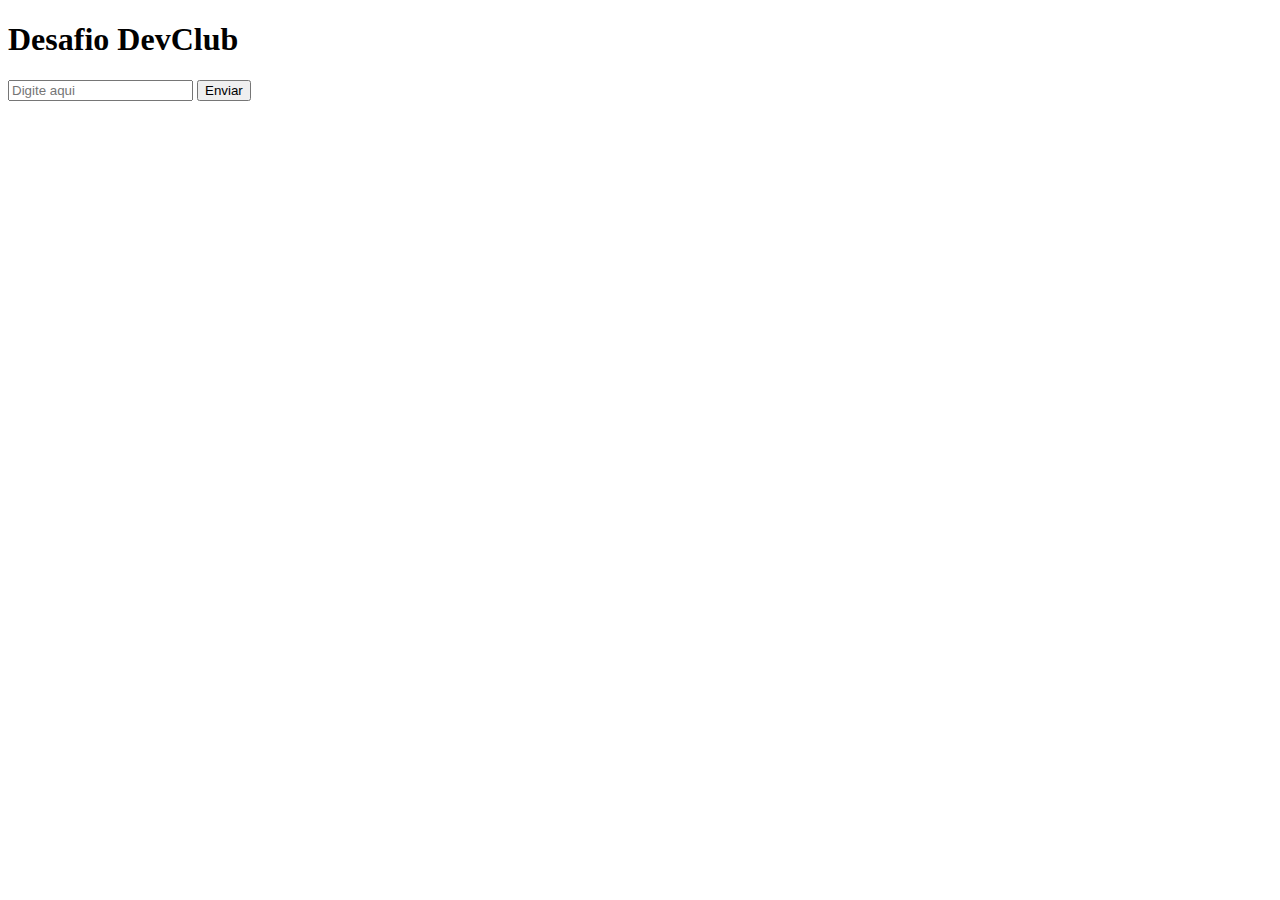
<file: Desafio/index.html>
<!DOCTYPE html>
<html lang="pt-BR">
<head>
    <meta charset="UTF-8">
    <meta name="viewport" content="width=device-width, initial-scale=1.0">
    <script src="./desafio.js"></script>
    <title>Desafio DevClub</title>
</head>
<body>
    <h1>Desafio DevClub</h1>
    <input id="meuInput" placeholder="Digite aqui">
    <button onclick="aoClicarBotao()" id="meuBotao">Enviar</button>
    <p id="meuParagrafo"></p>
</body>
</html>
</file>
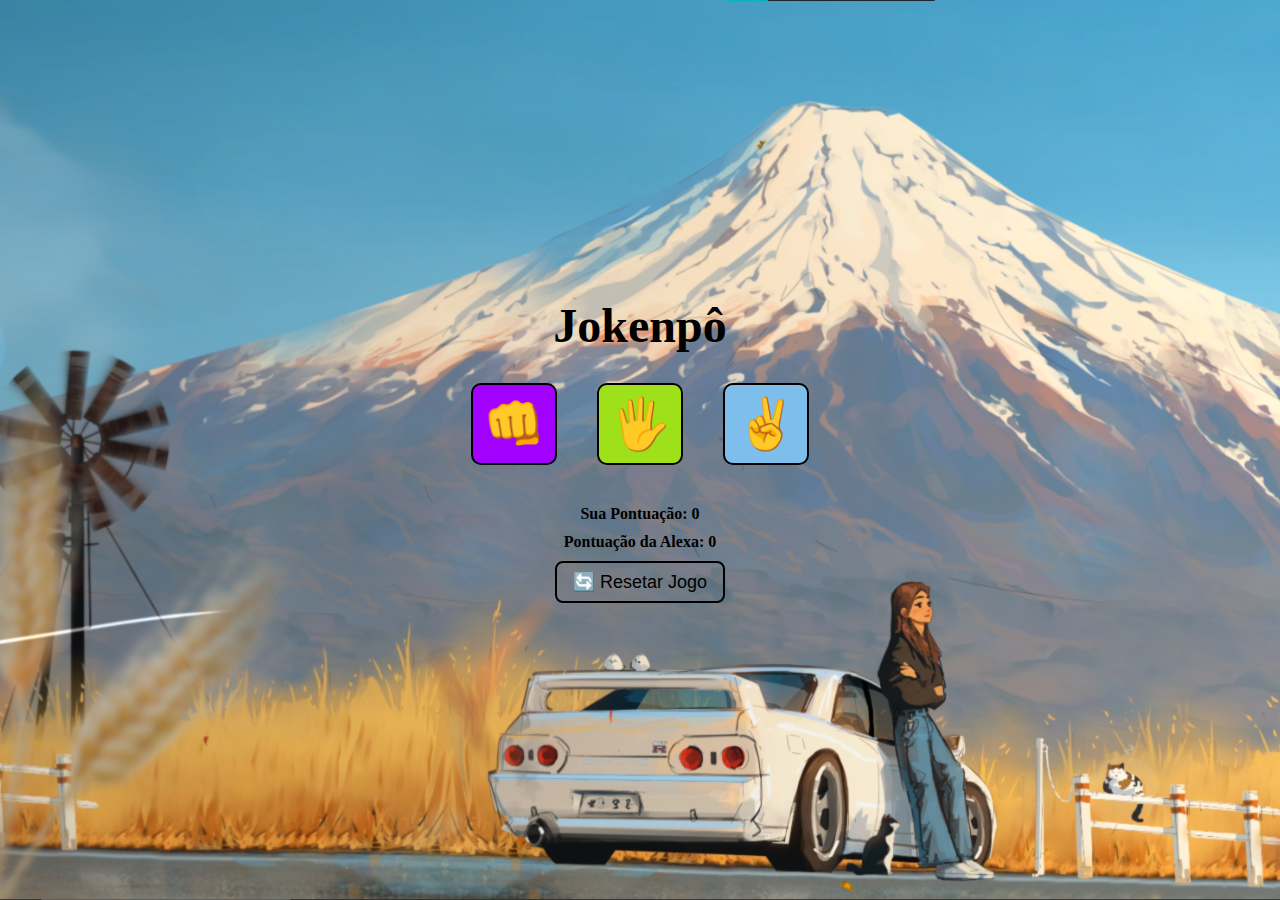
<file: jokenpow/index.html>
<!DOCTYPE html>
<html lang="pt-br">

<head>
    <meta charset="UTF-8">
    <meta name="viewport" content="width=device-width, initial-scale=1.0">    
    <link rel="stylesheet" href="./style.css">
    <title>Devclub Jokenpô</title>
</head>

<body>

    <div class="container">
        <h1>Jokenpô</h1>

        <div class="buttons">
            <button id="rock" onclick="playhuman('rock')">&#x1F44A;</button>
            <button id="paper" onclick="playhuman('paper')">&#x1F590;</button>
            <button id="scissors" onclick="playhuman('scissors')">&#x270C;</button>
        </div>
        <p class="result"></p>



        <p>Sua Pontuação: <span id="human-score">0</span></p>
        <p>Pontuação da Alexa: <span id="machine-score">0</span></p>

        <button id="reset">🔄 Resetar Jogo</button>
        
    </div>

    <script src="./scripts.js"></script>
</body>

</html>
</file>
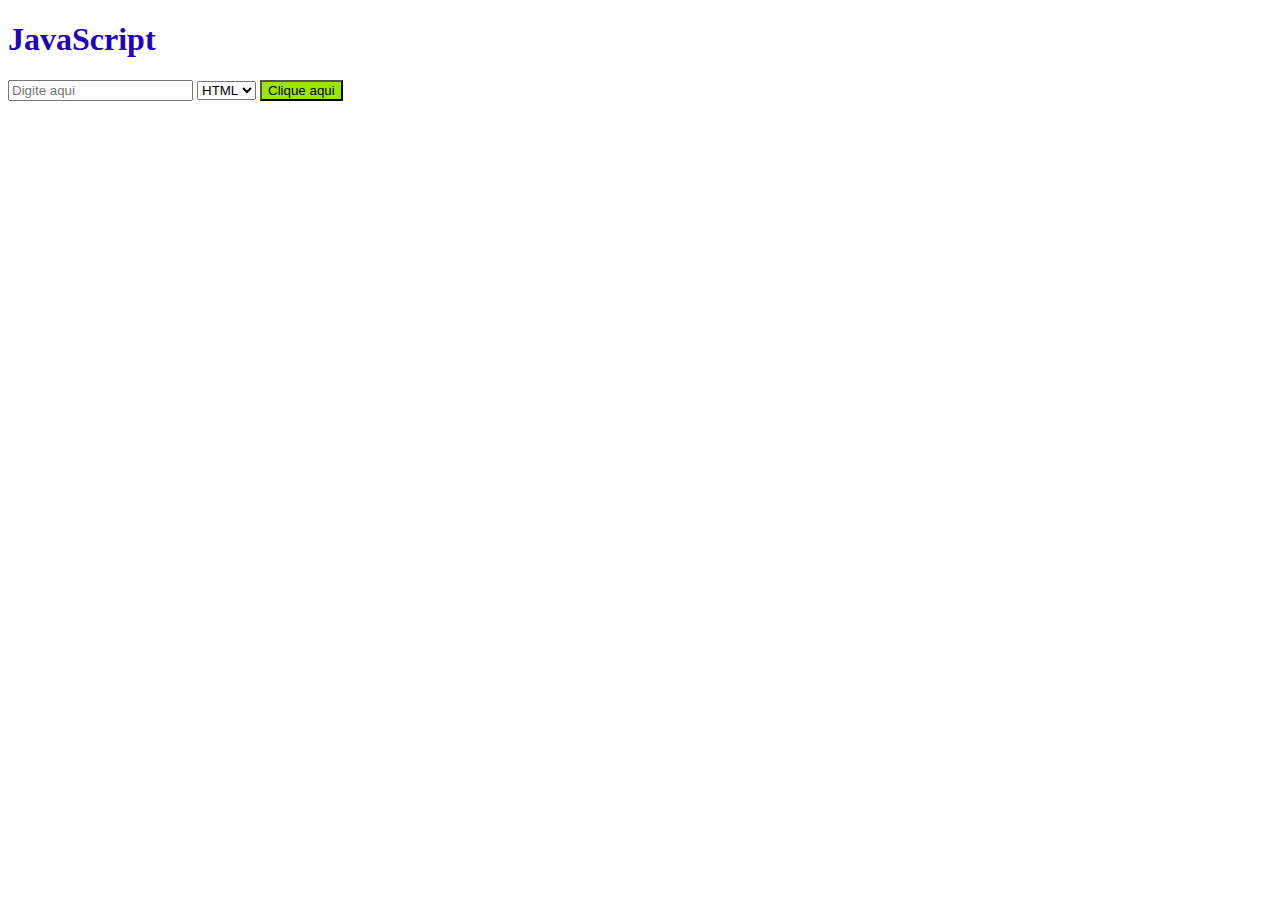
<file: web/index.html>
<!DOCTYPE html>
<html lang="en">
<head>
    <meta charset="UTF-8">
    <meta name="viewport" content="width=device-width, initial-scale=1.0">
    <title>Java Script</title>
</head>
<body>
    <h1>JavaScript</h1>

    <input id="main-input" placeholder="Digite aqui"/>

<select>
    <option>HTML</option>
    <option>CSS</option>
    <option>React</option>
    <option>Node</option>
</select>

    <button class="main-button">Clique aqui</button>

</body>
<script src="./script.js"></script>
<style>
    h1{
        color: #2102b8;
    }
    button{
        background-color: #9de600;
    }
</style>
</html>
</file>
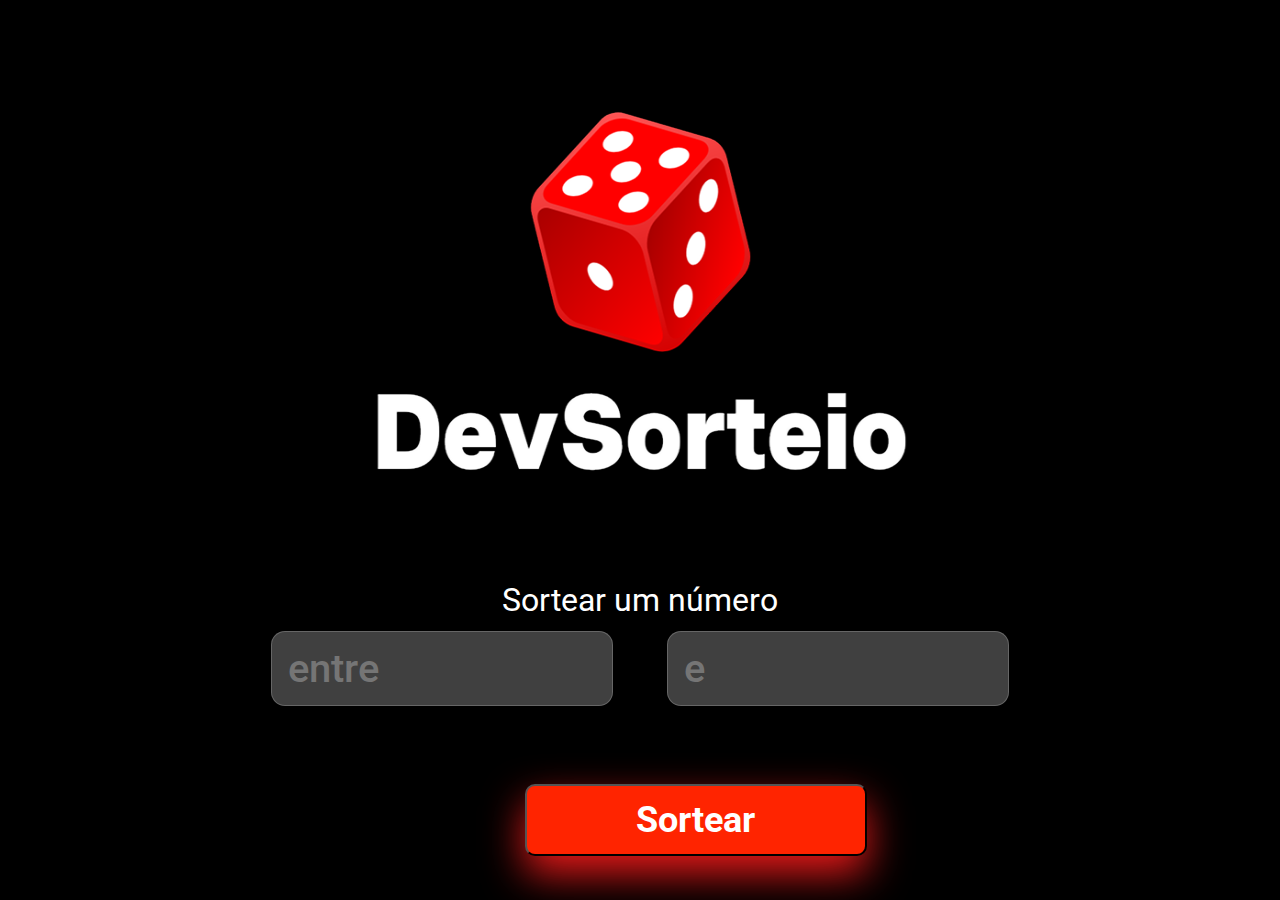
<file: java part-3/Projeto Random/index.html>
<!DOCTYPE html>
<html lang="pt-br">
<head>
    <meta charset="UTF-8">
    <meta name="viewport" content="width=device-width, initial-scale=1.0">
    <link rel="stylesheet" href="./style.css">
    <link rel="preconnect" href="https://fonts.googleapis.com">
    <link rel="preconnect" href="https://fonts.gstatic.com" crossorigin>
    <link href="https://fonts.googleapis.com/css2?family=Roboto:ital,wght@0,100..900;1,100..900&display=swap" rel="stylesheet">
    <script src="./scripts.js"></script>
    <title>Projeto Random</title>
</head>
<body>
    <div class="container">
        <img class="logo" src="./assets/sort 1.png" alt="foto-logo">
    </div>
    <div class="container2">
        <p>Sortear um número</p>
    </div>
    <div class="container3">
        <input class="input-min" placeholder="entre" type="number">
        <input class="input-max" placeholder="e" typr="number">
    </div>
    <div class="container4">
        <button onclick="generateNumber()">Sortear</button>
    </div>
</body>
</html>
</file>
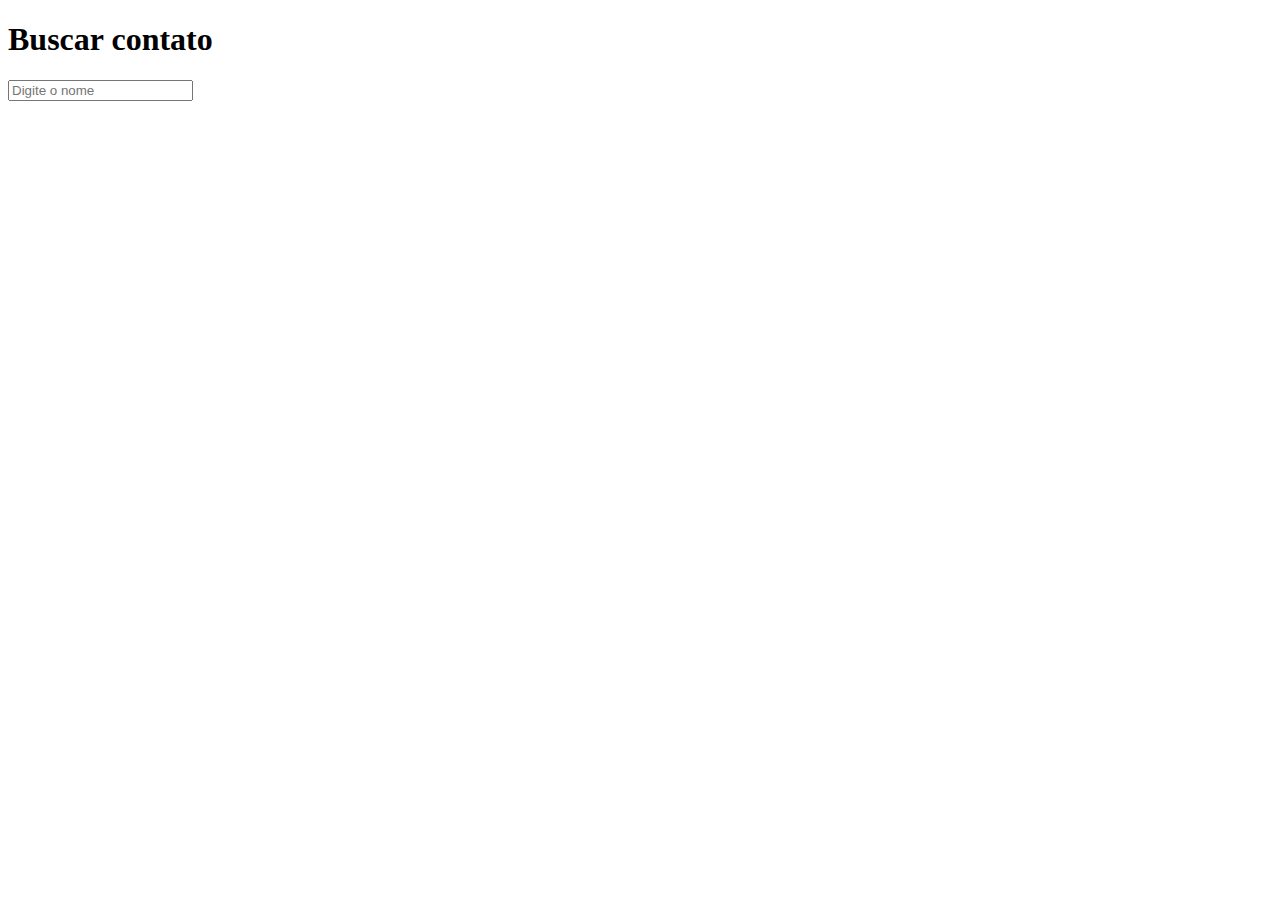
<file: java part-4/1.for.html>
<!DOCTYPE html>
<html lang="pt-br">

<head>
    <meta charset="UTF-8">
    <meta name="viewport" content="width=device-width, initial-scale=1.0">
    <title>Buscar Contatos com for</title>
</head>

<body>
    <h1>Buscar contato</h1>
    <input type="text" id="search" placeholder="Digite o nome">
    <div id="result"></div>


    <script>
        //lista de contatos
        const contatos = [
            { nome: "Ana", telefone: "11 98765-4321" },
            { nome: "Bruno", telefone: "21 99876-1234" },
            { nome: "Carlos", telefone: "31 91234-5678" },
            { nome: "Diana", telefone: "41 92345-6789" },
            { nome: "Ana Luiza", telefone: "51 93456-7890" },
        ];

        const searchInput = document.getElementById("search");
        const resultDiv = document.getElementById("result");

        // Evento de digitação
        searchInput.addEventListener("input", () => {
            const termo = searchInput.value.toLowerCase();
            let encontrou = false;
            let resultadoHTML = "";

            contatos.forEach((contact) => {
            const nomeContato = contact.nome.toLowerCase();

            if (nomeContato.includes(termo) && termo !== "") {
                resultadoHTML += `
                <p>
                    <strong>Nome:</strong> ${contact.nome}<br>
                    <strong>Telefone:</strong> ${contact.telefone}
                </p>
                `;
                encontrou = true;
            }
        });

            if (!encontrou && termo !== "") {
                resultDiv.innerHTML = "<p>Contato não encontrado</p>";
            } else {
                resultDiv.innerHTML = resultadoHTML;
            }
        });
    </script>
</body>

</html>
</file>
<file: jokenpow/style.css>
* {
    margin: 0;
    padding: 0;
    box-sizing: border-box;
}

body {
    background-image: url(./assets/Jokenpô.png);
    background-size: cover;
    display: flex;
    justify-content: center;
    align-items: center;
    min-height: 100vh;
}

h1 {
    font-size: 48px;
    font-weight: bold;
    text-align: center;
}

.container {
    padding: 20px;
    background-color: rgba(255, 255, 255, 0.0); /* branco 50% transparente */
    border-radius: 10px;
    display: flex;
    flex-direction: column;
    align-items: center;
    justify-content: center;
}

.buttons {
    margin: 30px 0;
    display: flex;
    gap: 40px;
}

button {
    padding: 10px;
    font-size: 50px;
    cursor: pointer;
    border: 2px solid black; /* borda preta */
    border-radius: 10px;
    transition: opacity 0.5s ease-in-out;
}

button:hover {
    opacity: 0.7;
}

#rock {
    background-color: #a200ff;
}

#paper {
    background-color: #9ee01a;
}

#scissors {
    background-color: #7dbeed;
}

p {
    font-weight: bold;
    margin-bottom: 10px;
}

.your-score span {
    color: rgb(75, 127, 216);
}

.machine-score span {
    color: rgb(224, 71, 15);
}

#reset {
    background-color: transparent;  /* sem cor de fundo */
    border: 2px solid #000;         /* borda preta (pode trocar a cor) */
    color: #000;                    /* cor do texto/emoji */
    padding: 8px 16px;
    font-size: 18px;
    border-radius: 8px;
    cursor: pointer;
    transition: all 0.3s ease;
}

#reset:hover {
    background-color: rgba(0, 0, 0, 0.1); /* leve efeito de hover */
}
</file>
<file: java part-3/Projeto Random/style.css>
*{
    padding: 0;
    margin: 0;
    box-sizing: border-box;
    font-family: "Roboto", sans-serif;
}

body{
    background: black;
}

.container{
    text-align: center;
    border: 1px solid;
    padding-top: 105px;
}

.logo{ 
    width: 535px;
    height: 374px;
    flex-shrink: 0;
}

.container2{
    text-align: center;
    border: 1px solid;
    padding-top: 95px;
}

p{
    color: #FFF;
    font-size: 32px;
    font-style: normal;
    font-weight: 400;
    line-height: normal;
}

.container3{
    text-align: center;
    border: 1px solid;
    padding-top: 10px;
}

input{
    width: 342px;
    padding: 13px 233px 13px 16px;
    border-radius: 14px;
    border: 1px solid rgba(255, 255, 255, 0.20);
    background: rgba(255, 255, 255, 0.25);
    color: #FFF;
    font-size: 40px;
    font-style: normal;
    font-weight: 500;
    line-height: normal;
    display: inline-block;
}

input::-webkit-inner-spin-button {
    -webkit-appearance: none;
}

.input-min{
    margin-right: 50px;
}

.container4{
    padding-left: 41%;
    padding-top: 77px;
}

button{
    display: flex;
    width: 342px;
    height: 72px;
    padding: 0px 76px;
    justify-content: center;
    align-items: center;
    flex-shrink: 0;
    border-radius: 10px;
    background: #ff2400;
    box-shadow: 0px 18px 40px 0px #e61919;
    color: #FFF;
    text-align: center;
    font-family: Roboto;
    font-size: 36px;
    font-style: normal;
    font-weight: 700;
    line-height: 2.5px;
    cursor: pointer;
}

button:hover{
    opacity: 0.9;
}

button:active{
    opacity: 0.8;
}
</file>
